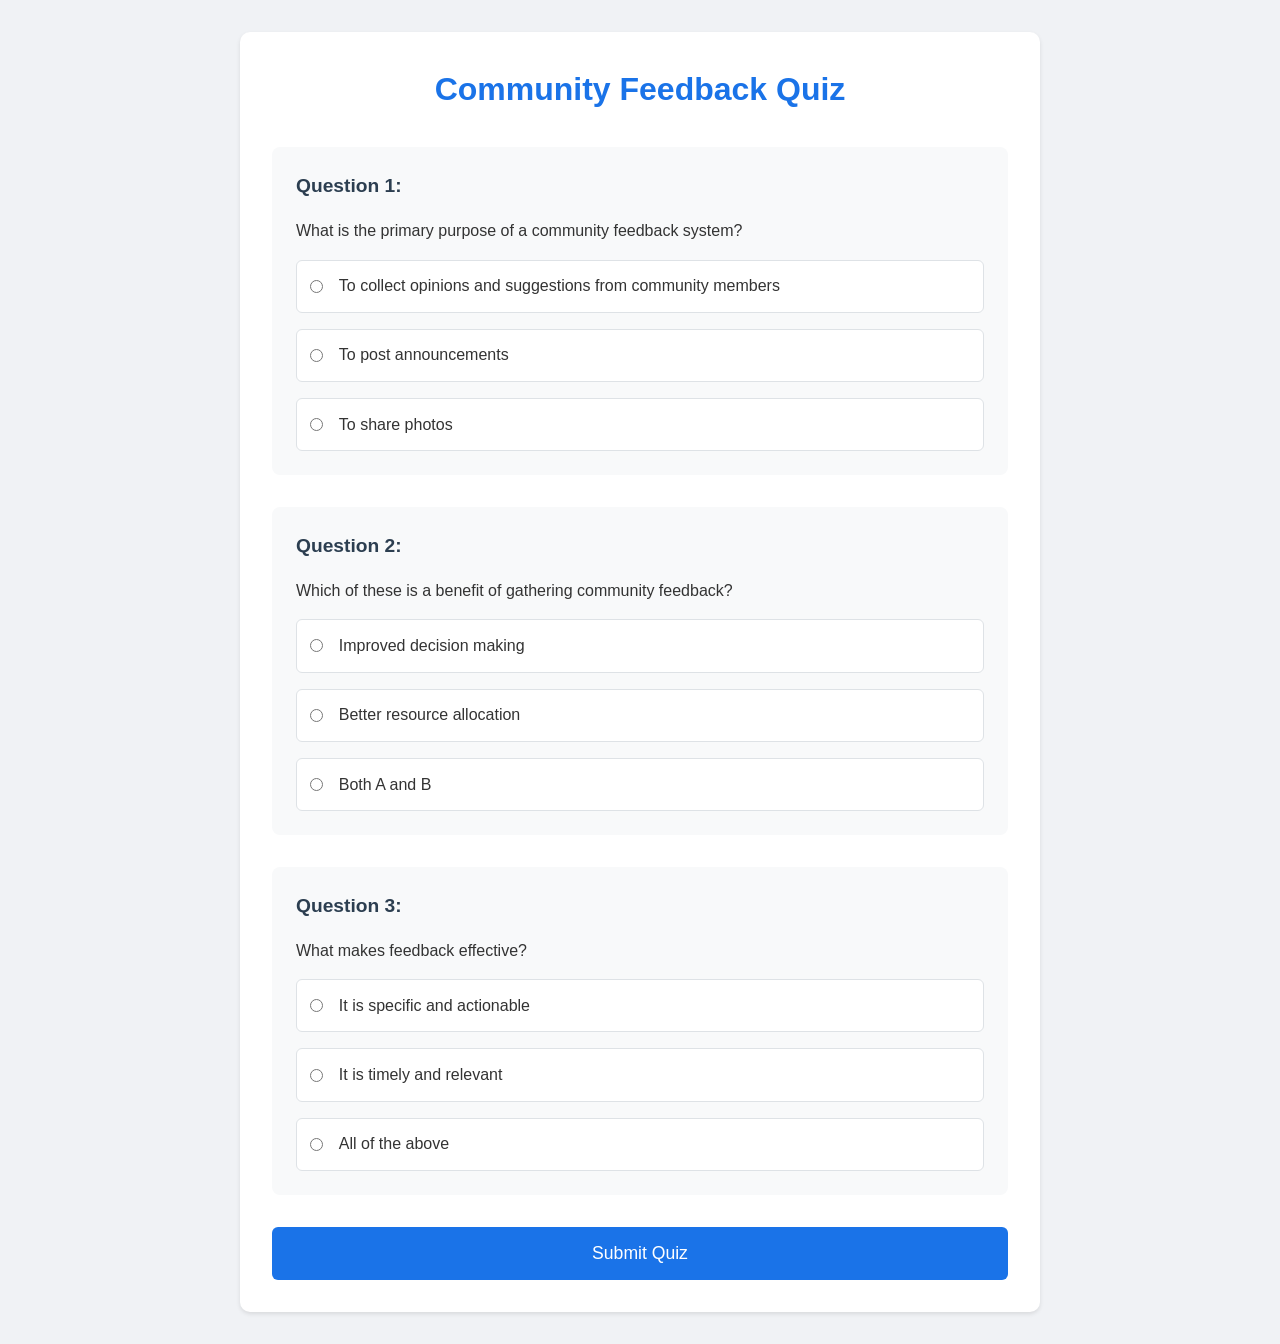
<file: frontend/quiz.html>
<!DOCTYPE html>
<html lang="en">
<head>
    <meta charset="UTF-8">
    <meta name="viewport" content="width=device-width, initial-scale=1.0">
    <title>Community Feedback Quiz</title>
    <link rel="stylesheet" href="quiz.css">
</head>
<body>
    <div class="quiz-container">
        <h1>Community Feedback Quiz</h1>
        <div id="quiz">
            <div class="question-container">
                <h2>Question 1:</h2>
                <p>What is the primary purpose of a community feedback system?</p>
                <div class="options">
                    <label class="option">
                        <input type="radio" name="q1" value="a">
                        <span>To collect opinions and suggestions from community members</span>
                    </label>
                    <label class="option">
                        <input type="radio" name="q1" value="b">
                        <span>To post announcements</span>
                    </label>
                    <label class="option">
                        <input type="radio" name="q1" value="c">
                        <span>To share photos</span>
                    </label>
                </div>
            </div>

            <div class="question-container">
                <h2>Question 2:</h2>
                <p>Which of these is a benefit of gathering community feedback?</p>
                <div class="options">
                    <label class="option">
                        <input type="radio" name="q2" value="a">
                        <span>Improved decision making</span>
                    </label>
                    <label class="option">
                        <input type="radio" name="q2" value="b">
                        <span>Better resource allocation</span>
                    </label>
                    <label class="option">
                        <input type="radio" name="q2" value="c">
                        <span>Both A and B</span>
                    </label>
                </div>
            </div>

            <div class="question-container">
                <h2>Question 3:</h2>
                <p>What makes feedback effective?</p>
                <div class="options">
                    <label class="option">
                        <input type="radio" name="q3" value="a">
                        <span>It is specific and actionable</span>
                    </label>
                    <label class="option">
                        <input type="radio" name="q3" value="b">
                        <span>It is timely and relevant</span>
                    </label>
                    <label class="option">
                        <input type="radio" name="q3" value="c">
                        <span>All of the above</span>
                    </label>
                </div>
            </div>

            <button id="submit" class="submit-btn">Submit Quiz</button>
            <div id="results" class="results"></div>
        </div>
    </div>

    <script>
        document.getElementById('submit').addEventListener('click', function() {
            const answers = {q1: 'a', q2: 'c', q3: 'c'};
            let score = 0;
            let total = Object.keys(answers).length;

            for (let question in answers) {
                const selected = document.querySelector(`input[name="${question}"]:checked`);
                if (selected && selected.value === answers[question]) {
                    score++;
                }
            }

            const results = document.getElementById('results');
            results.innerHTML = `You got ${score} out of ${total} correct!`;
            results.style.display = 'block';
        });
    </script>
</body>
</html>
</file>
<file: frontend/quiz.css>
* {
    box-sizing: border-box;
    margin: 0;
    padding: 0;
}

body {
    font-family: 'Segoe UI', Tahoma, Geneva, Verdana, sans-serif;
    line-height: 1.6;
    background-color: #f0f2f5;
    color: #333;
}

.quiz-container {
    max-width: 800px;
    margin: 2rem auto;
    padding: 2rem;
    background-color: white;
    border-radius: 10px;
    box-shadow: 0 2px 4px rgba(0, 0, 0, 0.1);
}

h1 {
    text-align: center;
    color: #1a73e8;
    margin-bottom: 2rem;
}

.question-container {
    margin-bottom: 2rem;
    padding: 1.5rem;
    background-color: #f8f9fa;
    border-radius: 8px;
}

h2 {
    color: #2c3e50;
    margin-bottom: 1rem;
    font-size: 1.2rem;
}

.options {
    display: flex;
    flex-direction: column;
    gap: 1rem;
    margin-top: 1rem;
}

.option {
    display: flex;
    align-items: center;
    padding: 0.8rem;
    background-color: white;
    border: 1px solid #dee2e6;
    border-radius: 6px;
    cursor: pointer;
    transition: all 0.2s ease;
}

.option:hover {
    background-color: #f8f9fa;
    border-color: #1a73e8;
}

.option input[type="radio"] {
    margin-right: 1rem;
}

.submit-btn {
    display: block;
    width: 100%;
    padding: 1rem;
    background-color: #1a73e8;
    color: white;
    border: none;
    border-radius: 6px;
    font-size: 1.1rem;
    cursor: pointer;
    transition: background-color 0.2s ease;
}

.submit-btn:hover {
    background-color: #1557b0;
}

.results {
    display: none;
    margin-top: 1.5rem;
    padding: 1rem;
    background-color: #e8f0fe;
    border-radius: 6px;
    text-align: center;
    font-weight: bold;
    color: #1a73e8;
}

@media (max-width: 600px) {
    .quiz-container {
        margin: 1rem;
        padding: 1rem;
    }

    .question-container {
        padding: 1rem;
    }

    .option {
        padding: 0.6rem;
    }
}
</file>
